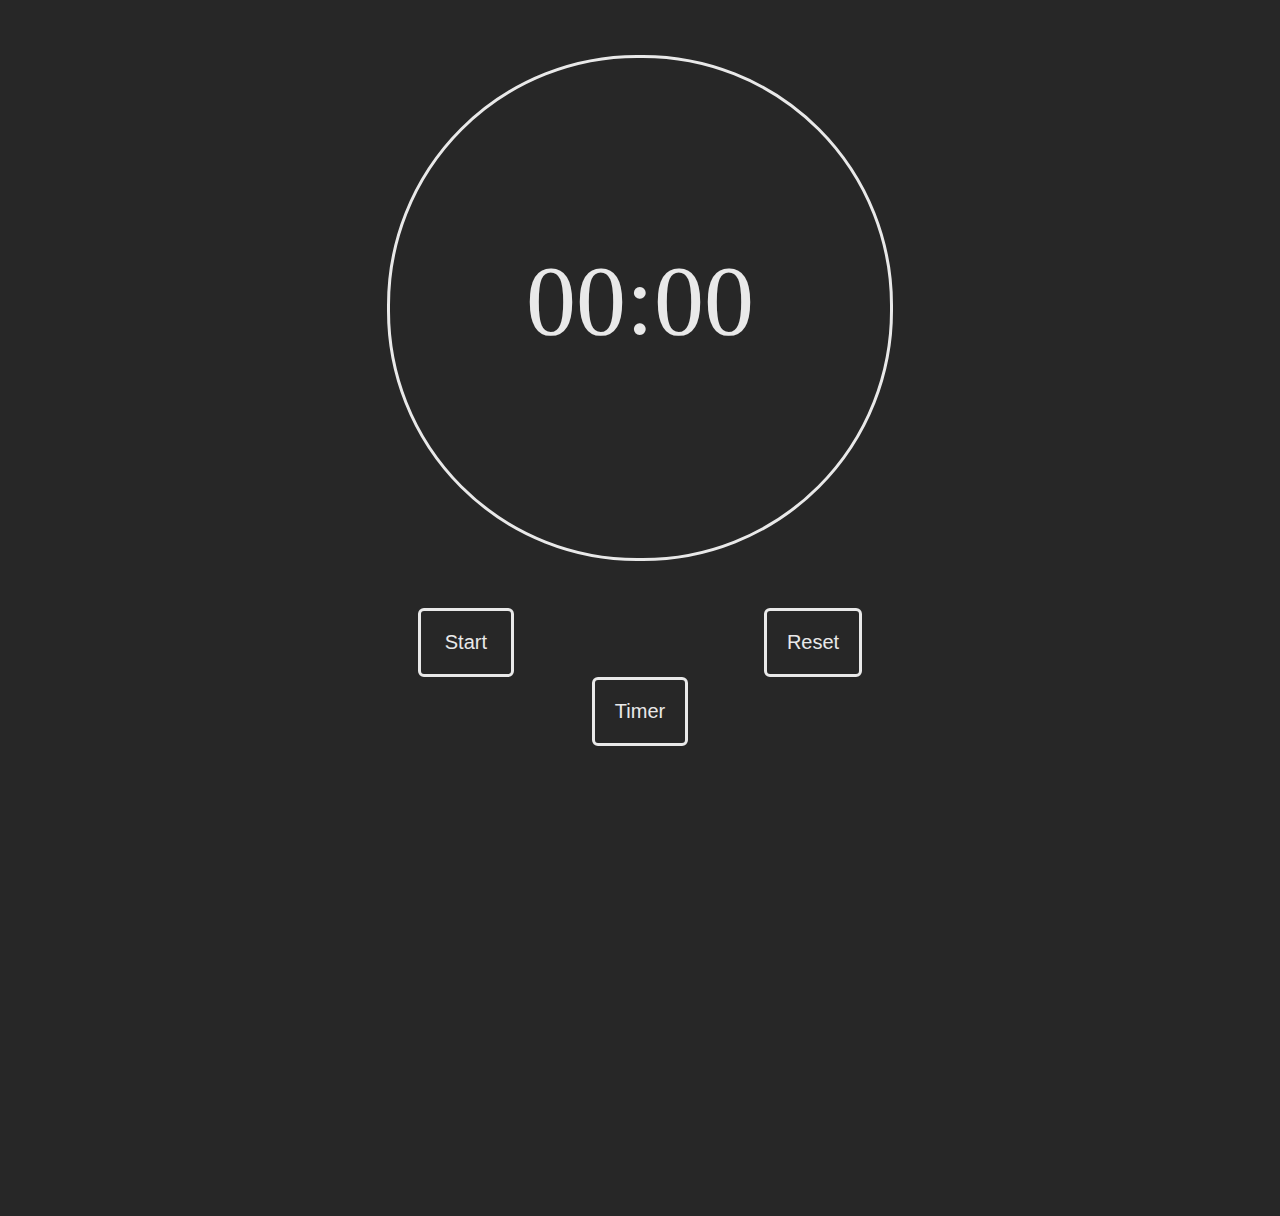
<file: index.html>
<!--The next step is to look at the your github notes and see how to make fixed elements with darkened
background color pop ups again.-->


<!DOCTYPE html>
<html>
  <head>
    <title>Free To Use Stopwatch</title>
    <link rel="stylesheet" href="styles/stopwatchapp.css">
    <link rel="stylesheet" href="styles/timer-button-config.css">
    <link rel="stylesheet" href="styles/timer-initiated.css">
  </head>
  <body>

    <div class="stopwatch-main-circle-layout">
      <div class="stopwatch-main-circle">
        <div class="js-stopwatch-numbers stopwatch-numbers">
          <div class="js-tens-minutes tm"></div>
          <div class="js-ones-minutes om"></div>
          <div>:</div>
          <div class="js-tens-seconds ts"></div>
          <div class="js-ones-seconds os"></div>
        </div>
      </div>
    </div>

    <div class="stop-and-reset-layout">
      <button class="stop-start-button js-stop-start-button">Start</button>
      <div class="stop-reset-spacer"></div>
      <button class="js-reset-button">Reset</button>
    </div>

    <div class="timer-layout">
      <button class="js-timer-button">Timer</button>
    </div>

    <div class="js-fixed-timer-select fixed-timer-select"></div>

    <div class="js-timer-spawn"></div>

    <div class="container-secrets"></div>



    <script src="scripts/stopwatchapp.js"></script>
    <script src="scripts/timer-button-config.js"></script>
  </body>
</html>

<!--Figure out how to take update numbers to say zero after clear button in timer select-->

<!--First, putting the timer start button into place on the web page.
Next, making it appear only after we set a timer. DONE
Then, making it flip on and off from showing start and stop when clicked. DONE
Then, making the reset button take care of resetting it. (maybe it already does.) DONE
Then, grabbing the numbers spaces off the main page and having them change when we press the button. DONE
Finally, having the timer start button disappear when we press reset or the timer finishes.


-->

<!--We are in the middle of working on the timer algorithm function.-->


<!-- This is my first Javascript project! I stopped working on it 2/23/24. I was only
supposed to make a stopwatch, but I tried to implement a timer as well. That works well,
but there are some bugs because if you do something wacky like start the stopwatch 
to start counting up, then set a timer and make it count down. Both the stopwatch
and timer make the values of the clock bug out. This is probably easily fixable,
but I just spent the last few days fixing some bugs and I'm honestly tired of this
project. I learned a lot about debugging things, as well as implementing the JS I learned
as well as html and css. Maybe I'll come back to this project and add the secret layouts I've
wanted to add. I added another comment under this one which details my findings with a 
bug I was trying to fix, but it worked itself out miraculously.-->


<!-- Crazy thing with hitting reset while the timer is still counting down tidbit: We hit
reset, and the values of timerTime all equal zero, but the timerAlgorithm inside
of timerFinallyStart is still running because we never gave it the clearInterval
id. So, the timerAlgorithm runs again, with the starting values of the timer all
equalling zero. In the timerAlgorithm, when all the values equal zero, it runs
an if statement that runs the timerFinallyStart function which turns off
the setInterval and timerAlgorithm, and it runs a reset which finally 
makes all the values zero and finishes everything. This bug worked itself
out, based on the code I randomly wrote. -->
</file>
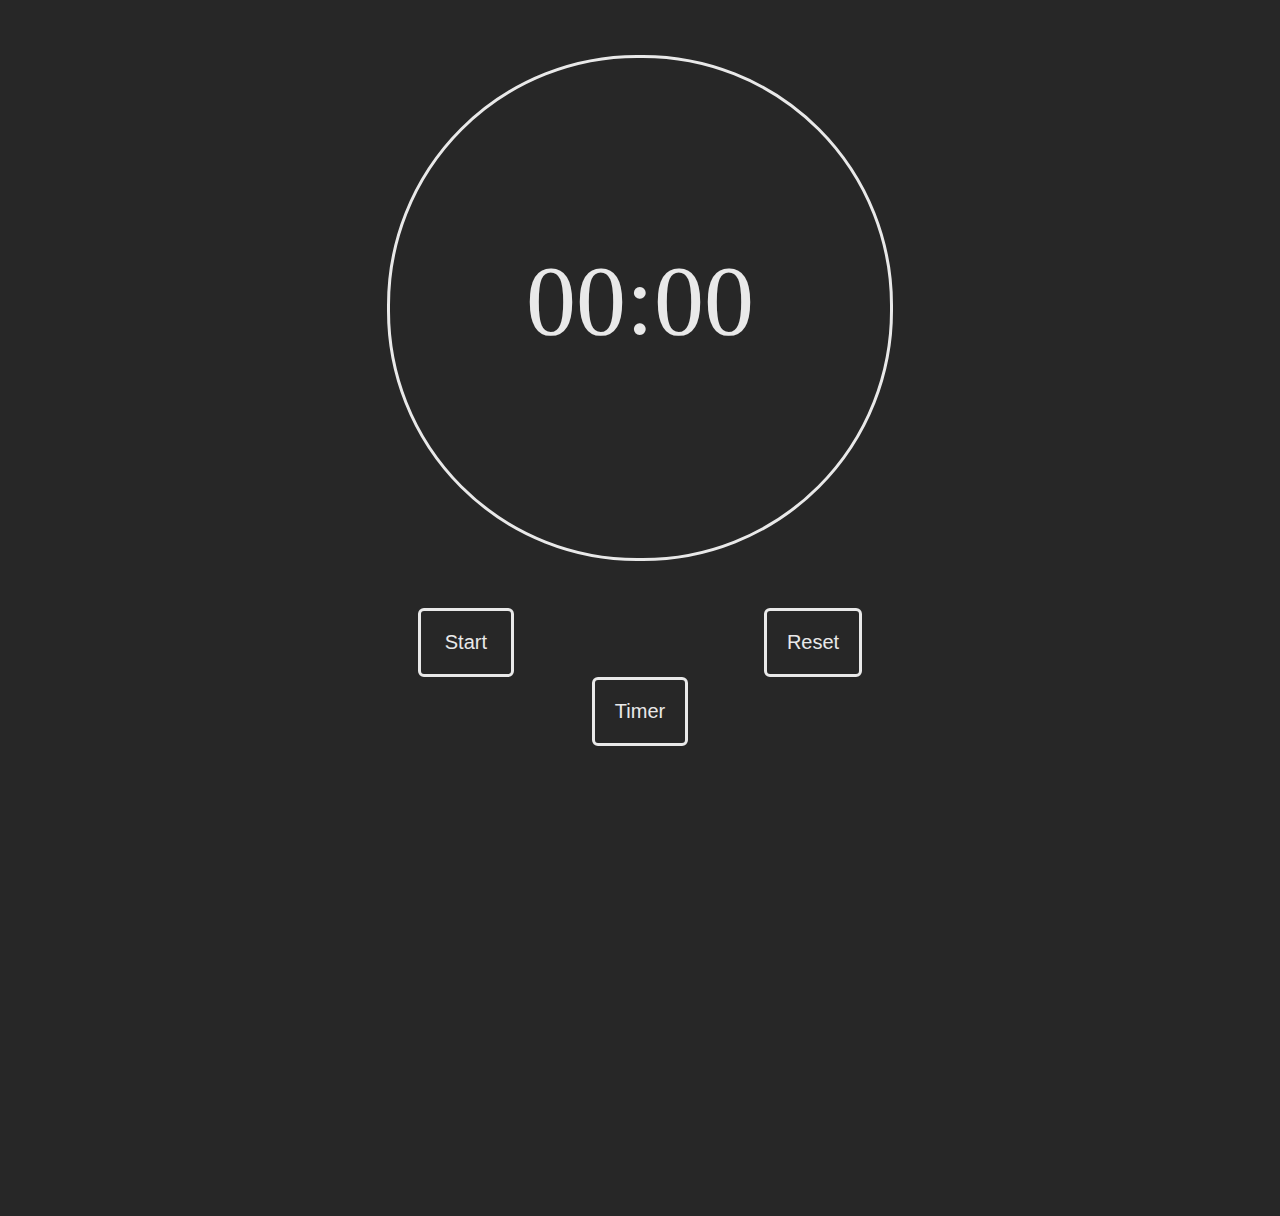
<file: stopwatchapp.html>
<!--The next step is to look at the your github notes and see how to make fixed elements with darkened
background color pop ups again.-->


<!DOCTYPE html>
<html>
  <head>
    <title>Free To Use Stopwatch</title>
    <link rel="stylesheet" href="styles/stopwatchapp.css">
    <link rel="stylesheet" href="styles/timer-button-config.css">
    <link rel="stylesheet" href="styles/timer-initiated.css">
  </head>
  <body>

    <div class="stopwatch-main-circle-layout">
      <div class="stopwatch-main-circle">
        <div class="js-stopwatch-numbers stopwatch-numbers">
          <div class="js-tens-minutes tm"></div>
          <div class="js-ones-minutes om"></div>
          <div>:</div>
          <div class="js-tens-seconds ts"></div>
          <div class="js-ones-seconds os"></div>
        </div>
      </div>
    </div>

    <div class="stop-and-reset-layout">
      <button class="stop-start-button js-stop-start-button">Start</button>
      <div class="stop-reset-spacer"></div>
      <button class="js-reset-button">Reset</button>
    </div>

    <div class="timer-layout">
      <button class="js-timer-button">Timer</button>
    </div>

    <div class="js-fixed-timer-select fixed-timer-select"></div>

    <div class="js-timer-spawn"></div>

    <div class="container-secrets"></div>



    <script src="scripts/stopwatchapp.js"></script>
    <script src="scripts/timer-button-config.js"></script>
  </body>
</html>

<!--Figure out how to take update numbers to say zero after clear button in timer select-->

<!--First, putting the timer start button into place on the web page.
Next, making it appear only after we set a timer. DONE
Then, making it flip on and off from showing start and stop when clicked. DONE
Then, making the reset button take care of resetting it. (maybe it already does.) DONE
Then, grabbing the numbers spaces off the main page and having them change when we press the button. DONE
Finally, having the timer start button disappear when we press reset or the timer finishes.


-->

<!--We are in the middle of working on the timer algorithm function.-->


<!-- This is my first Javascript project! I stopped working on it 2/23/24. I was only
supposed to make a stopwatch, but I tried to implement a timer as well. That works well,
but there are some bugs because if you do something wacky like start the stopwatch 
to start counting up, then set a timer and make it count down. Both the stopwatch
and timer make the values of the clock bug out. This is probably easily fixable,
but I just spent the last few days fixing some bugs and I'm honestly tired of this
project. I learned a lot about debugging things, as well as implementing the JS I learned
as well as html and css. Maybe I'll come back to this project and add the secret layouts I've
wanted to add. I added another comment under this one which details my findings with a 
bug I was trying to fix, but it worked itself out miraculously.-->


<!-- Crazy thing with hitting reset while the timer is still counting down tidbit: We hit
reset, and the values of timerTime all equal zero, but the timerAlgorithm inside
of timerFinallyStart is still running because we never gave it the clearInterval
id. So, the timerAlgorithm runs again, with the starting values of the timer all
equalling zero. In the timerAlgorithm, when all the values equal zero, it runs
an if statement that runs the timerFinallyStart function which turns off
the setInterval and timerAlgorithm, and it runs a reset which finally 
makes all the values zero and finishes everything. This bug worked itself
out, based on the code I randomly wrote. -->
</file>
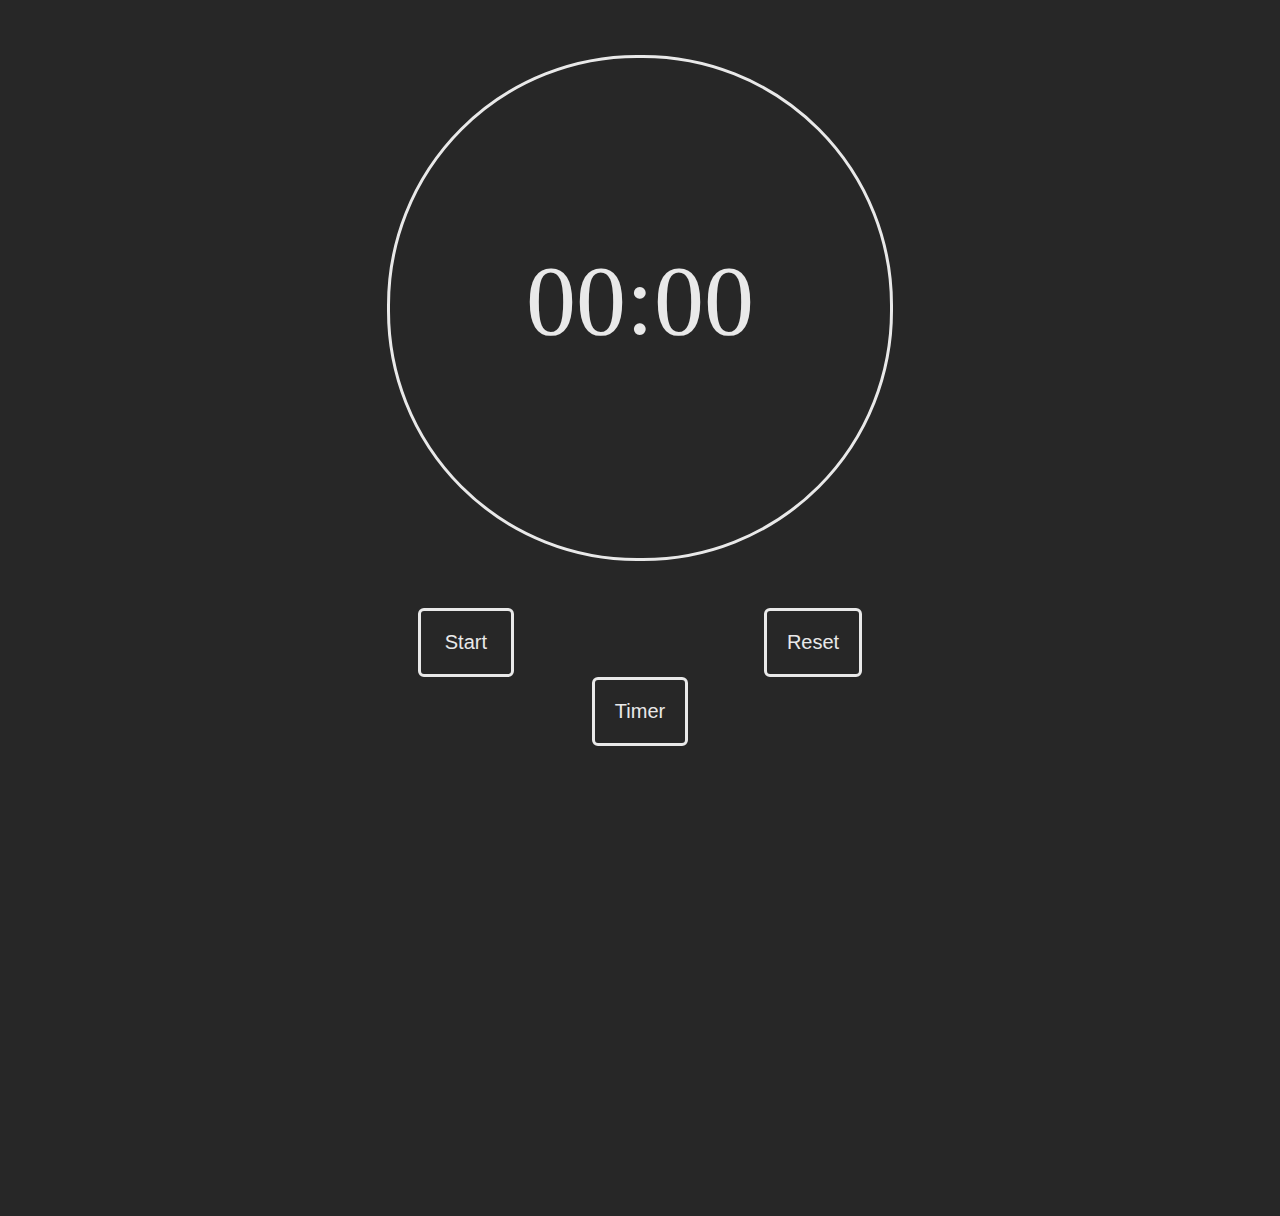
<file: htmls/stopwatchapp.html>
<!--The next step is to look at the your github notes and see how to make fixed elements with darkened
background color pop ups again.-->


<!DOCTYPE html>
<html>
  <head>
    <title>Free To Use Stopwatch</title>
    <link rel="stylesheet" href="/styles/stopwatchapp.css">
    <link rel="stylesheet" href="/styles/timer-button-config.css">
    <link rel="stylesheet" href="/styles/timer-initiated.css">
  </head>
  <body>

    <div class="stopwatch-main-circle-layout">
      <div class="stopwatch-main-circle">
        <div class="js-stopwatch-numbers stopwatch-numbers">
          <div class="js-tens-minutes tm"></div>
          <div class="js-ones-minutes om"></div>
          <div>:</div>
          <div class="js-tens-seconds ts"></div>
          <div class="js-ones-seconds os"></div>
        </div>
      </div>
    </div>

    <div class="stop-and-reset-layout">
      <button class="stop-start-button js-stop-start-button">Start</button>
      <div class="stop-reset-spacer"></div>
      <button class="js-reset-button">Reset</button>
    </div>

    <div class="timer-layout">
      <button class="js-timer-button">Timer</button>
    </div>

    <div class="js-fixed-timer-select fixed-timer-select"></div>

    <div class="js-timer-spawn"></div>

    <div class="container-secrets"></div>



    <script src="/scripts/stopwatchapp.js"></script>
    <script src="/scripts/timer-button-config.js"></script>
  </body>
</html>

<!--Figure out how to take update numbers to say zero after clear button in timer select-->

<!--First, putting the timer start button into place on the web page.
Next, making it appear only after we set a timer. DONE
Then, making it flip on and off from showing start and stop when clicked. DONE
Then, making the reset button take care of resetting it. (maybe it already does.) DONE
Then, grabbing the numbers spaces off the main page and having them change when we press the button. DONE
Finally, having the timer start button disappear when we press reset or the timer finishes.


-->

<!--We are in the middle of working on the timer algorithm function.-->
</file>
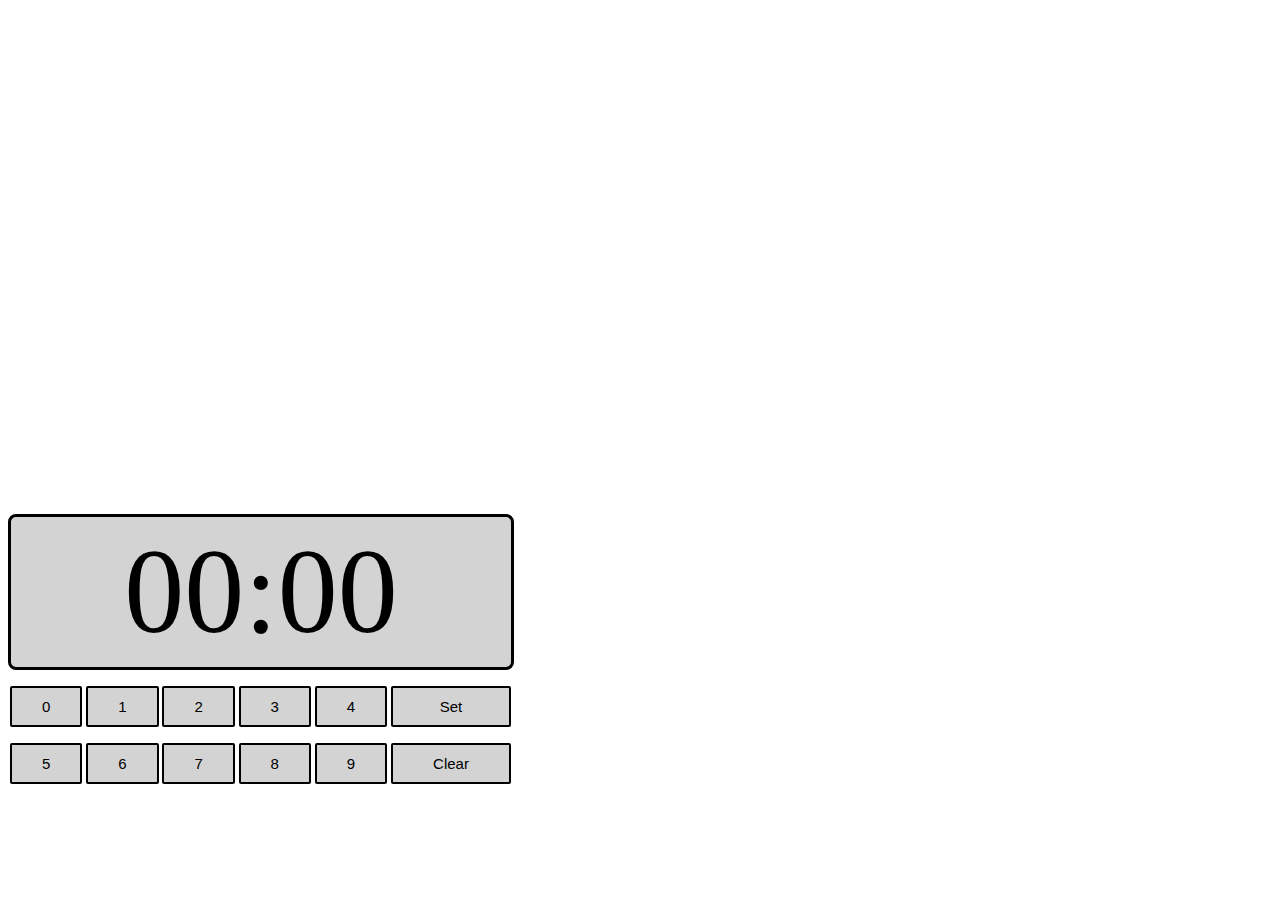
<file: htmls/timer-button-config.html>
<!--This was made to concept the timer select screen layout-->


<!DOCTYPE html>
<html>
  <head>
    <title>Time button config</title>
    <link rel="stylesheet" href="/styles/timer-button-config.css">
  </head>
  <body>
    <div class="timer-container">
      <div class="timer-screen-top">
        <div class="js-tensmins">0</div>
        <div class="js-onesmins">0</div>
        <div>:</div>
        <div class="js-tenssec">0</div>
        <div class="js-onessec">0</div>
      </div>
      <div class="bottom-portion">
        <p>
          <button class="js-button">0</button>
          <button class="js-button">1</button>
          <button class="js-button">2</button>
          <button class="js-button">3</button>
          <button class="js-button">4</button>
          <button class="same-width js-set-button">Set</button>
        </p>
        <p>
          <button class="js-button">5</button>
          <button class="js-button">6</button>
          <button class="js-button">7</button>
          <button class="js-button">8</button>
          <button class="js-button">9</button>
          <button class="same-width js-clear-button">Clear</button>
        </p>
      </div>
    </div>




    <script src="/scripts/timer-button-config.js"></script>
  </body>
</html>

<!--We are developing the timer button layout for the timer select-->
</file>
<file: styles/stopwatchapp.css>
body {
  background-color: rgb(39, 39, 39);
  height: 1200px;
}

.stopwatch-main-circle-layout {
  display: flex;
  align-items: center;
  justify-content: center;
  height: 600px;
}

.stopwatch-main-circle {
  height: 500px;
  width: 500px;
  border-radius: 250px;
  background-color: rgb(39, 39, 39);
  border: 3px solid rgb(233, 233, 233);
  position: relative;
}

.stopwatch-numbers {
  position: absolute;
  color: rgb(233, 233, 233);
  left: 0px;
  right: 0px;
  top: 185px;
  display: flex;
  justify-content: center;
  font-size: 100px;
  align-items: center;
}

.stop-and-reset-layout {
  display: flex;
  align-items: center;
  justify-content: center;
}

.stop-reset-spacer {
  width: 250px;
}

.stop-and-reset-layout button,
.timer-layout button {
  padding: 20px 20px;
  color: rgb(233, 233, 233);
  border: 3px solid rgb(233, 233, 233);
  background-color: rgb(39, 39, 39);
  font-size: 20px;
  border-radius: 6px;
}

.stop-start-button {
  width: 96px;
}

.timer-layout {
  display: flex;
  justify-content: center;
}

.secret-layout-change,
.secret-question,
.button-answer-yes,
.button-answer-no {
  color: white;
  opacity: 0;
  transition: opacity 2s;
  width: 100px;
}

.secret-layout-change:hover {
  opacity: 1;
  transition: opacity 1s;

}

.secret-question:hover {
  opacity: 1;
  transition: opacity 2s;
}

.button-answer-yes:hover,
.button-answer-no:hover {
  opacity: 1;
  transition: opacity 3s;
}

/* css for html elements in js. */
.darkened-screen {
  position: fixed;
  top: 0;
  bottom: 0;
  right: 0;
  left: 0;
  height: 100%;
  width: 100%;
  background-color: rgba(0,0,0,0.3);
}

.item-screen {
  position: absolute;
  top: 11.7%;
  height: 500px;
  width: 600px;
  left: 32.6%;
  background-color: rgba(255,255,255,1);
  border-radius: 10px;
  display: flex;
  flex-direction: column;
  align-items: center;
  justify-content: center;
}

.prompt {
  font-size: 20px;
  text-decoration: underline;
  position: absolute;
  top: 5px;
}

.tm,
.om, /* This code here is trying to fix a bug: white specks appear by the numbers as they change, idk what it is */
.ts,
.os {
  background-color: rgb(39, 39, 39);
}
</file>
<file: styles/timer-button-config.css>
.timer-screen-top {
  height: 150px;
  width: 500px;
  background-color: lightgray;
  border: 3px solid black;
  border-radius: 8px;
  display: flex;
  justify-content: center;
  align-items: center;
  font-size: 120px;
}

.timer-container {
  display: flex;
  flex-direction: column;
  position: absolute;
  bottom: 100px;
}

.bottom-portion {
  width: 505px;
}

.bottom-portion p {
  display: flex;
  justify-content: space-around;
  align-items: center;
}

.bottom-portion button {
  padding: 10px 30px;
  background-color: lightgray;
  color: black;
  border: 2px solid black;
  border-radius: 2px;
  font-size: 15px;
}

.same-width {
  width: 120px;
}
</file>
<file: styles/timer-initiated.css>
.start-timer-button {
  position: absolute;
  top: 30%;
  right: 22%;
  color: white;
  background-color: rgb(39, 39, 39);
  border: 3px solid white;
  padding: 20px;
  border-radius: 5px;
  height: 69px;
  font-size: 17px;
}
</file>
